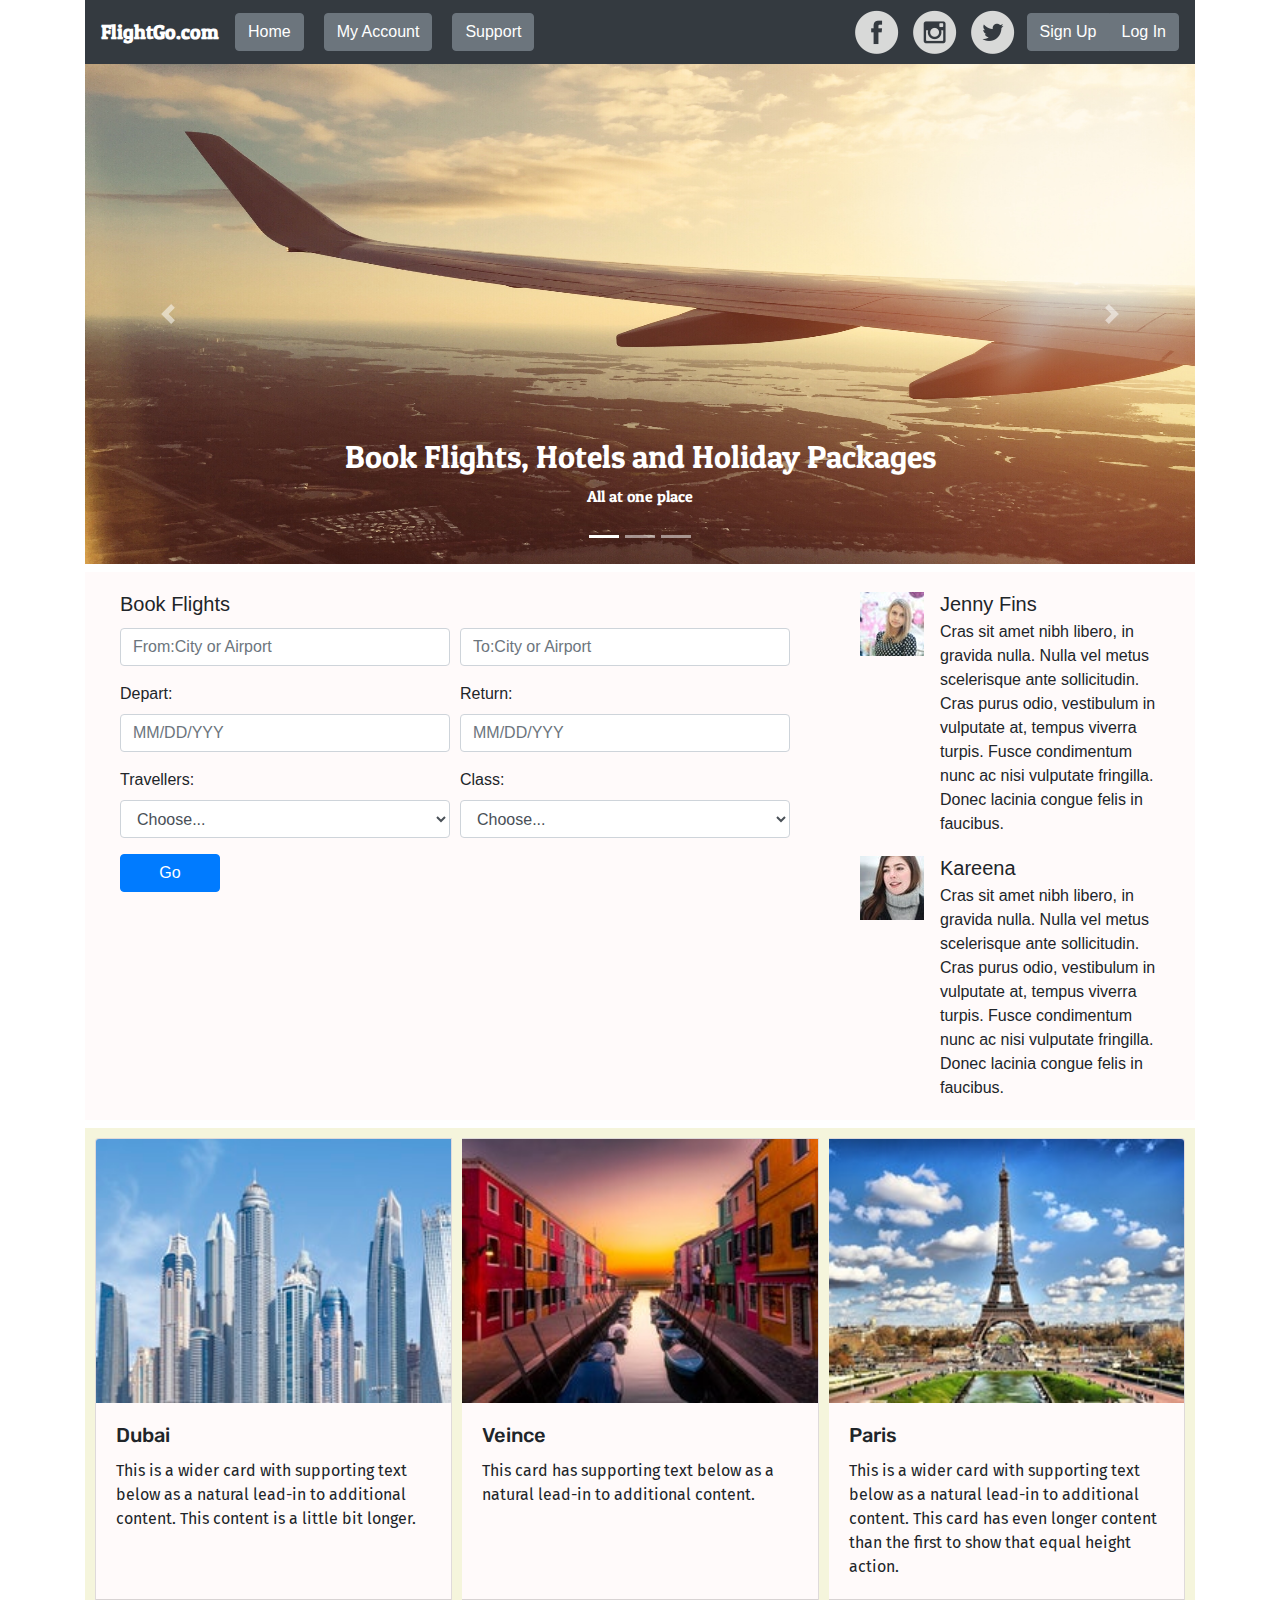
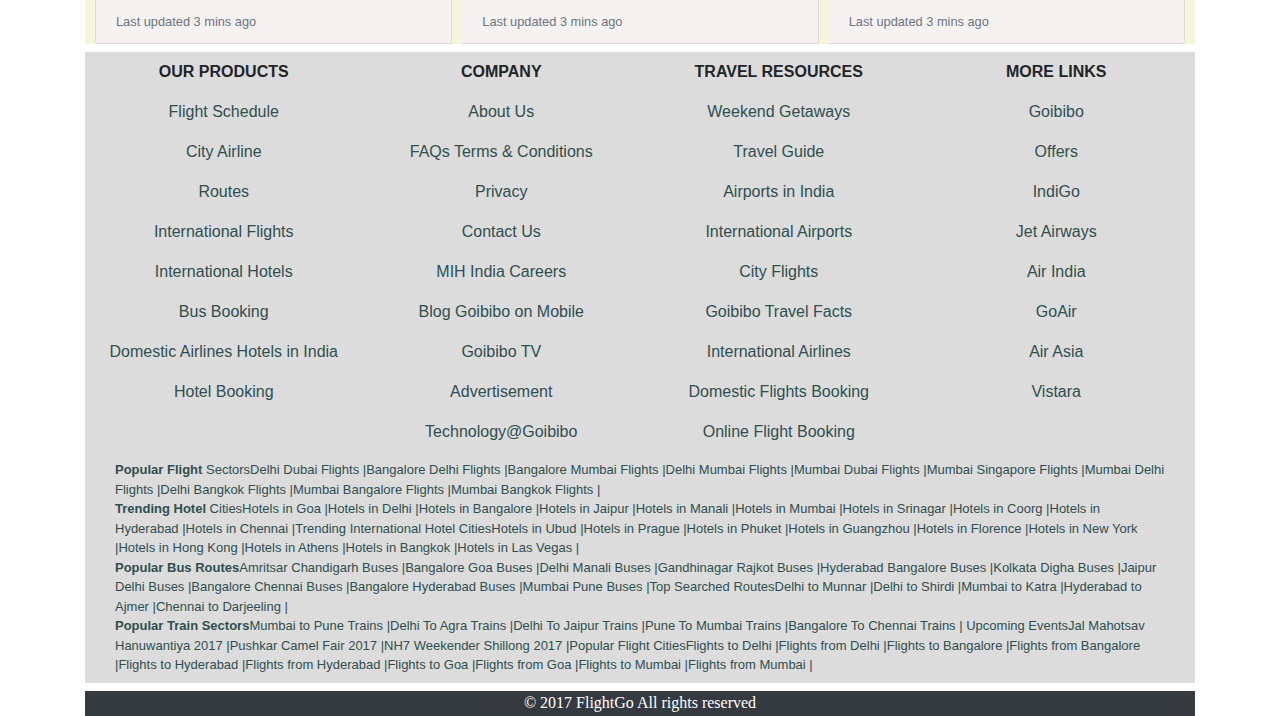
<file: index.html>
<html>

<head>
	<title>FilghtGo.com</title>
	<link rel="shortcut icon" href="Images/plane1.png">

	<meta charset="utf-8">
	<meta name="viewport" content="width=device-width, initial-scale=1">

	<link rel="stylesheet" href="css/bootstrap.min.css">
	<link rel="stylesheet" href="css/mycssstyle.css">
	<link href="https://fonts.googleapis.com/css?family=Patua+One|Arvo|Fira+Sans|Muli|Slabo+27px|Rubik|Work+Sans|Quicksand|Montserrat|Arimo|Fjalla+One" rel="stylesheet">

	<script src="https://ajax.googleapis.com/ajax/libs/jquery/3.3.1/jquery.min.js"></script>
	<script src="https://cdnjs.cloudflare.com/ajax/libs/popper.js/1.12.9/umd/popper.min.js"></script>
	<script src="https://maxcdn.bootstrapcdn.com/bootstrap/4.0.0/js/bootstrap.min.js"></script>
</head>
<div class="container">
	<nav class="navbar navbar-expand-lg navbar-light bg-dark">
		<a id="textcolourwhite" class="navbar-brand font-weight-bold one" href="../Html/index.html">FlightGo.com</a>
		<button class="navbar-toggler" type="button" data-toggle="collapse" data-target="#navbarSupportedContent" aria-controls="navbarSupportedContent" aria-expanded="false" aria-label="Toggle navigation">
    <span class="navbar-toggler-icon"></span>
  </button>
		<div class="collapse navbar-collapse" id="navbarSupportedContent">
			<ul class="navbar-nav mr-auto">
				<li class="nav-item active">
					<button type="button" class="btn btn-secondary margintobutton">Home</button>
				</li>
				<li class="nav-item active">
					<button type="button" class="btn btn-secondary margintobutton">My Account</button>
				</li>
				<li class="nav-item active">
					<button type="button" class="btn btn-secondary margintobutton">Support</button>
				</li>
			</ul>
			<form class="form-inline my-2 my-lg-0">
				<img class="socialicons" src="Images/facebook.png" alt="facebook">
				<img class="socialicons" src="Images/insta.png" alt="insta">
				<img class="socialicons" src="Images/twitter.png" alt="insta">
			</form>
			<div class="btn-group" role="group" aria-label="Basic example">
				<button type="button" class="btn btn-secondary">Sign Up</button>
				<button type="button" class="btn btn-secondary">Log In</button>
			</div>
		</div>
	</nav>
	<div id="carouselExampleIndicators" class="carousel slide" data-ride="carousel">
		<ol class="carousel-indicators">
			<li data-target="#carouselExampleIndicators" data-slide-to="0" class="active"></li>
			<li data-target="#carouselExampleIndicators" data-slide-to="1"></li>
			<li data-target="#carouselExampleIndicators" data-slide-to="2"></li>
		</ol>
		<div class="carousel-inner">
			<div class="carousel-item active">
				<img class="d-block w-100 carouselimage" src="Images/flightpic1.jpeg" alt="First slide">
				<div id="x" class="carousel-caption">
					<h2 class="one">Book Flights, Hotels and Holiday Packages</h2>
					<p class="one">All at one place</p>
				</div>
			</div>
			<div class="carousel-item">
				<img class="d-block w-100 carouselimage" src="Images/flightpic2.jpeg" alt="Second slide">
				<div class="carousel-caption">
					<h2 class="one">Book Flights, Hotels and Holiday Packages</h2>
					<p class="one">All at one place</p>
				</div>
			</div>
			<div class="carousel-item">
				<img class="d-block w-100 carouselimage" src="Images/flightpic3.jpeg" alt="Third slide">
				<div id="x" class="carousel-caption">
					<h2 class="one">Book Flights, Hotels and Holiday Packages</h2>
					<p class="one">All at one place</p>
				</div>
			</div>
		</div>
		<a class="carousel-control-prev" href="#carouselExampleIndicators" role="button" data-slide="prev">
    <span class="carousel-control-prev-icon" aria-hidden="true"></span>
    <span class="sr-only">Previous</span>
  </a>
		<a class="carousel-control-next" href="#carouselExampleIndicators" role="button" data-slide="next">
    <span class="carousel-control-next-icon" aria-hidden="true"></span>
    <span class="sr-only">Next</span>
  </a>
	</div>

	<div id="cream" class="container my-2">
		<div class="row">
			<div class="col-xl-8 col-lg-8 col-md-12 col-sm-12">
				<div class="card-body crd">
					<h5 class="card-title fjalla">Book Flights</h5>
					<form bg-dark>
						<div class="form-row">
							<div class="form-group col-md-6">
								<input type="email" class="form-control" id="inputEmail4" placeholder="From:City or Airport">
							</div>
							<div class="form-group col-md-6">
								<input type="password" class="form-control" id="inputPassword4" placeholder="To:City or Airport">
							</div>
						</div>
						<div class="form-row">
							<div class="form-group col-md-6">
								<label for="inputAddress fjalla">Depart:</label>
								<input class="form-control" id="date" name="date" placeholder="MM/DD/YYY" type="text" />
							</div>
							<div class="form-group col-md-6">
								<label for="inputState fjalla">Return:</label>
								<input class="form-control" id="date" name="date" placeholder="MM/DD/YYY" type="text" />
							</div>
						</div>

						<div class="form-row">
							<div class="form-group col-md-6">
								<label for="inputCity fjalla">Travellers:</label>
								<select id="inputState" class="form-control">
        <option selected>Choose...</option>
        <option>1</option>
						<option>2</option>
      </select>
							</div>
							<div class="form-group col-md-6">
								<label for="inputState fjalla">Class:</label>
								<select id="inputState" class="form-control">
        <option selected>Choose...</option>
						<option>Economy</option>
						<option>Buisness</option>
      </select>
							</div>
						</div>
						<button id="gobutton" type="button" class="btn btn-primary">Go</button>
					</form>
				</div>
			</div>
			<div id="ml" class="col-xl-4 col-lg-4 col-md-12 col-sm-12">
				<ul class="list-unstyled">
					<li class="media comm">
						<img class="mr-3" src="Images/face.jpeg" alt="Generic placeholder image">
						<div class="media-body">
							<h5 class="mt-0 mb-1">Jenny Fins</h5>
							Cras sit amet nibh libero, in gravida nulla. Nulla vel metus scelerisque ante sollicitudin. Cras purus odio, vestibulum in vulputate at, tempus viverra turpis. Fusce condimentum nunc ac nisi vulputate fringilla. Donec lacinia congue felis in faucibus.
						</div>
					</li>
					<li class="media comm">
						<img class="mr-3" src="Images/face2.jpeg" alt="Generic placeholder image">
						<div class="media-body">
							<h5 class="mt-0 mb-1">Kareena</h5>
							Cras sit amet nibh libero, in gravida nulla. Nulla vel metus scelerisque ante sollicitudin. Cras purus odio, vestibulum in vulputate at, tempus viverra turpis. Fusce condimentum nunc ac nisi vulputate fringilla. Donec lacinia congue felis in faucibus.
						</div>
					</li>
				</ul>
			</div>
		</div>
	</div>

	<div id="border" class="card-group">
		<div class="card cardmargin creamcolor">
			<img class="card-img-top" src="Images/dubai.jpeg" alt="Card image cap">
			<div class="card-body">
				<h5 class="card-title rubic">Dubai</h5>
				<p class="card-text fira">This is a wider card with supporting text below as a natural lead-in to additional content. This content is a little bit longer.</p>
			</div>
			<div class="card-footer">
				<small class="text-muted">Last updated 3 mins ago</small>
			</div>
		</div>
		<div class="card cardmargin creamcolor">
			<img class="card-img-top" src="Images/veince.jpeg" alt="Card image cap">
			<div class="card-body">
				<h5 class="card-title rubic">Veince</h5>
				<p class="card-text fira">This card has supporting text below as a natural lead-in to additional content.</p>
			</div>
			<div class="card-footer">
				<small class="text-muted">Last updated 3 mins ago</small>
			</div>
		</div>
		<div class="card cardmargin creamcolor">
			<img class="card-img-top" src="Images/paris.jpeg" alt="Card image cap">
			<div class="card-body">
				<h5 class="card-title rubic">Paris</h5>
				<p class="card-text fira">This is a wider card with supporting text below as a natural lead-in to additional content. This card has even longer content than the first to show that equal height action.</p>
			</div>
			<div class="card-footer">
				<small class="text-muted">Last updated 3 mins ago</small>
			</div>
		</div>
	</div>
	<div id="end" class="container-fluid my-2 py-2">
		<div class="row text-center">
			<div class="col-xl-3 col-lg-3 col-md-6 col-sm-6">
				<p>
					<b>OUR PRODUCTS</b>
				</p>
				<p class="grey mon">Flight Schedule</p>
				<p class="grey mon"> City Airline</p>
				<p class="grey mon">Routes </p>
				<p class="grey mon">International Flights</p>
				<p class="grey mon">International Hotels</p>
				<p class="grey mon">Bus Booking </p>
				<p class="grey mon">Domestic Airlines Hotels in India </p>
				<p class="grey mon">Hotel Booking</p>

			</div>
			<div class="col-xl-3 col-lg-3 col-md-6 col-sm-6">
				<p>
					<b>COMPANY</b>
				</p>
				<p class="grey mon">About Us</p>
				<p class="grey mon">FAQs Terms & Conditions </p>
				<p class="grey mon">Privacy </p>
				<p class="grey mon">Contact Us </p>
				<p class="grey mon">MIH India Careers </p>
				<p class="grey mon" class="grey">Blog Goibibo on Mobile </p>
				<p class="grey mon">Goibibo TV </p>
				<p class="grey mon">Advertisement </p>
				<p class="grey mon">Technology@Goibibo</p>

			</div>

			<div class="col-xl-3 col-lg-3 col-md-6 col-sm-6">
				<p>
					<b>TRAVEL RESOURCES</b>
				</p>
				<p class="grey mon" class="grey">Weekend Getaways</p>
				<p class="grey mon">Travel Guide</p>
				<p class="grey mon">Airports in India</p>
				<p class="grey mon">International Airports</p>
				<p class="grey mon">City Flights</p>
				<p class="grey mon">Goibibo Travel Facts</p>
				<p class="grey mon">International Airlines</p>
				<p class="grey mon">Domestic Flights Booking</p>
				<p class="grey mon">Online Flight Booking</p>
			</div>

			<div class="col-xl-3 col-lg-3 col-md-6 col-sm-6">
				<p>
					<b>MORE LINKS</b>
				</p>
				<p class="grey mon" class="grey">Goibibo </p>
				<p class="grey mon">Offers </p>
				<p class="grey mon" class="grey" class="grey" class="grey" class="grey">IndiGo </p>
				<p class="grey mon" class="grey" class="grey" class="grey">Jet Airways</p>
				<p class="grey mon" class="grey" class="grey">Air India </p>
				<p class="grey mon" class="grey">GoAir </p>
				<p class="grey mon">Air Asia </p>
				<p class="grey mon">Vistara </p>
			</div>
		</div>

		<div class="col-12">
			<p class="info"><b>Popular Flight</b> SectorsDelhi Dubai Flights |Bangalore Delhi Flights |Bangalore Mumbai Flights |Delhi Mumbai Flights |Mumbai Dubai Flights |Mumbai Singapore Flights |Mumbai Delhi Flights |Delhi Bangkok Flights |Mumbai Bangalore Flights |Mumbai Bangkok Flights |</p>
			<p class="info"><b>Trending Hotel</b> CitiesHotels in Goa |Hotels in Delhi |Hotels in Bangalore |Hotels in Jaipur |Hotels in Manali |Hotels in Mumbai |Hotels in Srinagar |Hotels in Coorg |Hotels in Hyderabad |Hotels in Chennai |Trending International Hotel CitiesHotels in Ubud |Hotels in Prague |Hotels in Phuket |Hotels in Guangzhou |Hotels in Florence |Hotels in New York |Hotels in Hong Kong |Hotels in Athens |Hotels in Bangkok |Hotels in Las Vegas |</p>
			<p class="info"><b>Popular Bus Routes</b>Amritsar Chandigarh Buses |Bangalore Goa Buses |Delhi Manali Buses |Gandhinagar Rajkot Buses |Hyderabad Bangalore Buses |Kolkata Digha Buses |Jaipur Delhi Buses |Bangalore Chennai Buses |Bangalore Hyderabad Buses |Mumbai Pune Buses |Top Searched RoutesDelhi to Munnar |Delhi to Shirdi |Mumbai to Katra |Hyderabad to Ajmer |Chennai to Darjeeling |</p>
			<p class="info"><b>Popular Train Sectors</b>Mumbai to Pune Trains |Delhi To Agra Trains |Delhi To Jaipur Trains |Pune To Mumbai Trains |Bangalore To Chennai Trains | Upcoming EventsJal Mahotsav Hanuwantiya 2017 |Pushkar Camel Fair 2017 |NH7 Weekender Shillong 2017 |Popular Flight CitiesFlights to Delhi |Flights from Delhi |Flights to Bangalore |Flights from Bangalore |Flights to Hyderabad |Flights from Hyderabad |Flights to Goa |Flights from Goa |Flights to Mumbai |Flights from Mumbai |</p>
		</div>
	</div>
	<footer id="footer" class="slabo text-center">
		© 2017 FlightGo All rights reserved
	</footer>
</div>

</html>
</file>
<file: css/mycssstyle.css>
.socialicons {
	padding-right: 10px;
}

.carouselimage {
	height: 500px;
}

.signin {
	padding-right: 10px;
}

#textcolourwhite {
	color: white;
}

.margintobutton {
	margin-right: 20px;
}


#footer {
	height: 25px;
	background-color: #343a40;
}

#deckheight {
	height: 300px;
}

.cardmargin {
	margin: 10px;
}

#bookingform {
	border: 1px
}

#twoway {
	margin-top: 4px;
}

#gobutton {
	width: 100px;
}

.slabo {
	font-family: 'Slabo 20px', serif;
	color: white;
}

.worksans {
	font-family: 'Work Sans', sans-serif;
}

.muli {
	font-family: 'Muli', sans-serif;
}

.fira {
	font-family: 'Fira Sans', sans-serif;
}

#border {
	border-bottom: 1px;
	background-color: #F5F5DC;
}

.arvo {
	font-family: 'Arvo', serif;
}

.one {
	font-family: 'Patua One', cursive;
}

.info {
	padding: 0px;
	margin: 0px;
	font-size: 13px;
	color: #2F4F4F;
}
.comm {
	margin: 20px;
}
#end {
	background-color: #DCDCDC;
}
#cream {
	background-color: #FFFAFA;
	
}
.creamcolor {
	background-color: #FFFAFA;
	
}
.rubic {
	font-family: 'Rubik', sans-serif;
}
.grey {
	color: #2F4F4F;
}
.quick {
	font-family: 'Quicksand', sans-serif;
}
</file>
